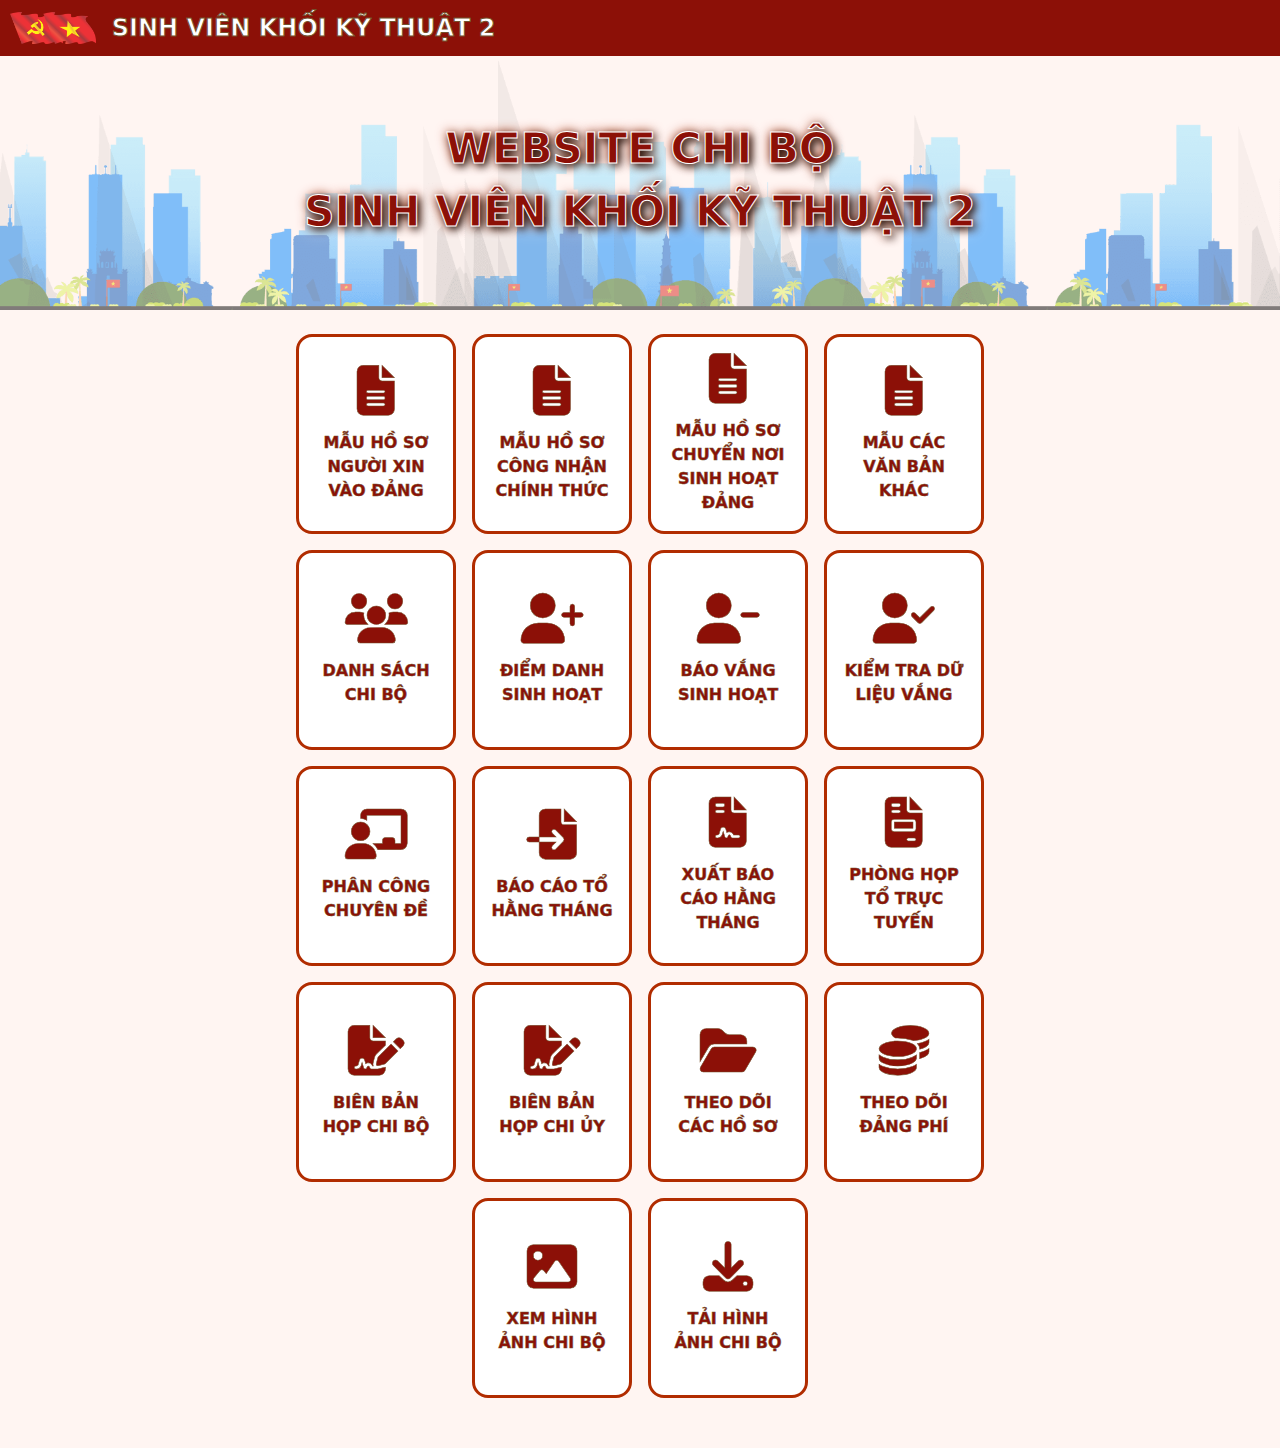
<file: index.html>
<!DOCTYPE html>
<html lang="vi">

<head>
    <meta charset="UTF-8">
    <meta name="viewport" content="width=device-width, initial-scale=1.0">
    <link rel="stylesheet" href="./css/style.css">
    <title>SINH VIÊN KỸ THUẬT 2</title>
</head>

<body>
    <!-- Menu ngang -->
    <header>
        <img class="logo" src="./assets/pictures/logo-dang.PNG" alt="Logo">
        <h1>SINH VIÊN KHỐI KỸ THUẬT 2</h1>
    </header>

    <!-- Tiêu đề trang -->
    <main class="main-content">
        <div class="page-title">
            <h1>WEBSITE CHI BỘ <br> SINH VIÊN KHỐI KỸ THUẬT 2</h1>
        </div>

        <!-- Nội dung -->
        <div class="sub-content"></div>
    </main>
</body>

<script type="module" src="./js/index.js"></script>

</html>
</file>
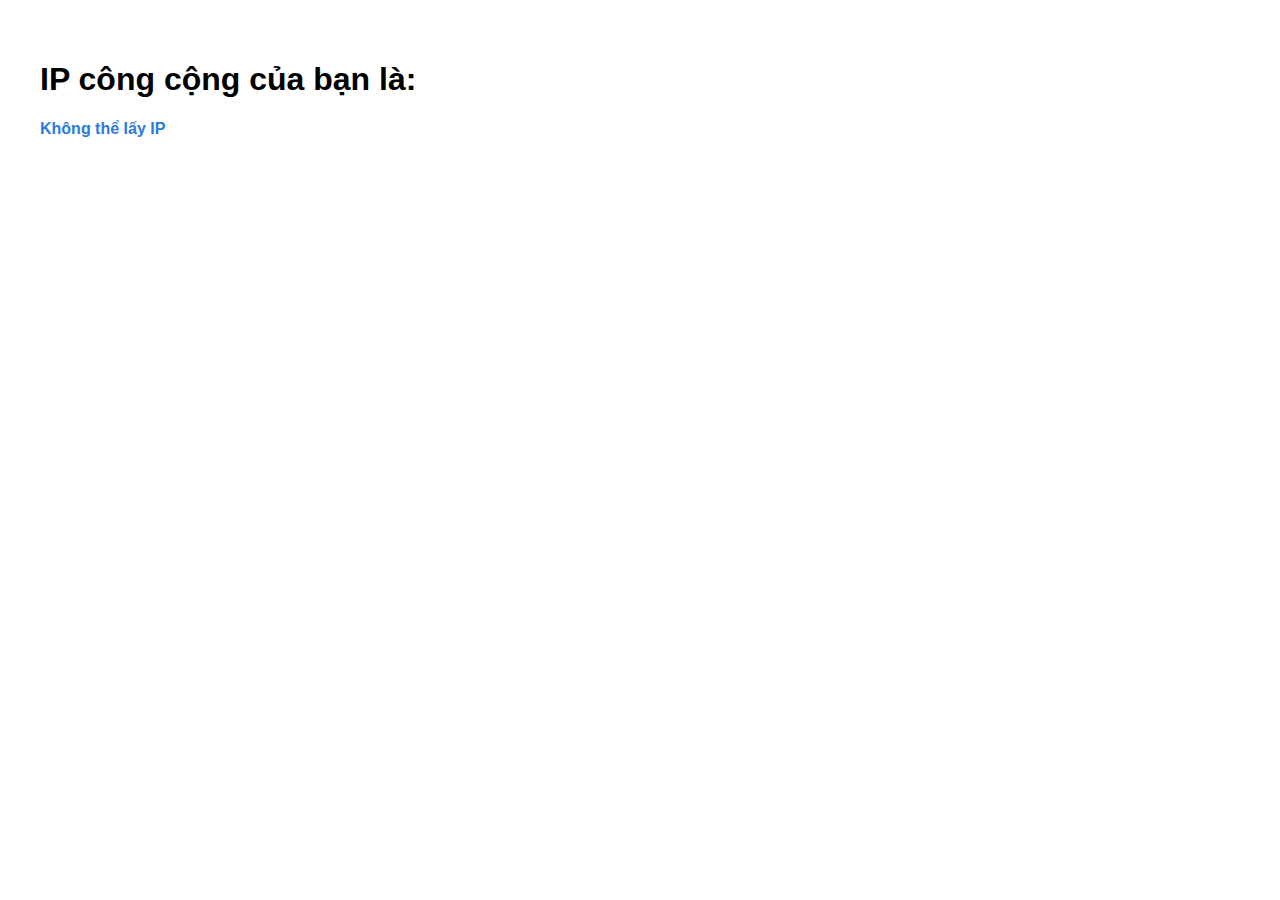
<file: view/sinh-hoat-diem-danh.html>
<!DOCTYPE html>
<html lang="vi">

<head>
    <meta charset="UTF-8">
    <meta name="viewport" content="width=device-width, initial-scale=1.0">
    <title>Hiển thị IP hiện tại</title>
    <style>
        body {
            font-family: Arial, sans-serif;
            padding: 2rem;
        }

        #ip {
            font-weight: bold;
            color: #2a7ae2;
        }
    </style>
</head>

<body>
    <h1>IP công cộng của bạn là:</h1>
    <p id="ip">Đang lấy IP...</p>

    <script>
        async function getPublicIP() {
            try {
                const response = await fetch('https://api.ipify.org?format=json');
                const data = await response.json();
                document.getElementById('ip').textContent = data.ip;
            } catch (error) {
                document.getElementById('ip').textContent = 'Không thể lấy IP';
                console.error(error);
            }
        }

        getPublicIP();
    </script>
</body>

</html>
</file>
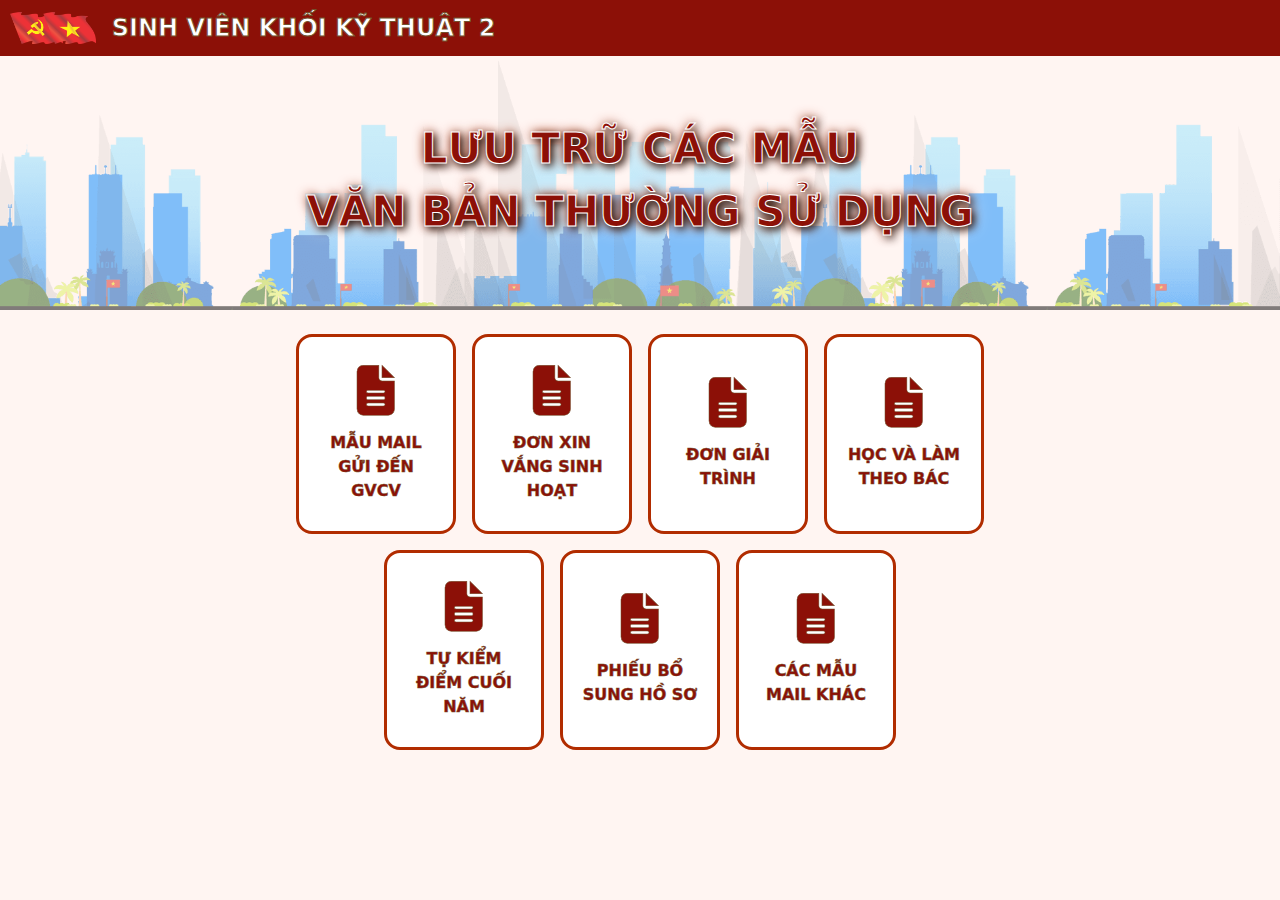
<file: view/van-ban-khac.html>
<!DOCTYPE html>
<html lang="vi">

<head>
    <meta charset="UTF-8">
    <meta name="viewport" content="width=device-width, initial-scale=1.0">
    <link rel="stylesheet" href="../css/style.css">
    <title>SINH VIÊN KỸ THUẬT 2</title>
</head>

<body>
    <!-- Menu ngang -->
    <header>
        <img class="logo" src="../assets/pictures/logo-dang.PNG" alt="Logo">
        <h1>SINH VIÊN KHỐI KỸ THUẬT 2</h1>
    </header>

    <!-- Tiêu đề trang -->
    <main class="main-content">
        <div class="page-title">
            <h1>LƯU TRỮ CÁC MẪU <br> VĂN BẢN THƯỜNG SỬ DỤNG</h1>
        </div>

        <!-- Nội dung -->
        <div class="sub-content"></div>
    </main>
</body>

<script type="module" src="../js/van-ban-khac.js"></script>

</html>
</file>
<file: css/style.css>
@import url(./reset.css);
@import url(./header.css);
@import url(./text.css);
@import url(./pageTitle.css);
@import url(./subContain.css);
@import url(./card.css);
@import url(./boxInfo.css);
@import url(./table.css);
@import url(./input.css);

@import url("https://cdnjs.cloudflare.com/ajax/libs/font-awesome/6.5.2/css/all.min.css");

:root {
    --theme-color-1: #8C1007;
    --theme-color-2: #B12C00;
    --theme-color-3: #DC3C22;
    --theme-color-4: #F5CBCB;
    --theme-color-5: #FFEAEA;

    --theme-color-bg: #FFF5F2;
    --theme-color-red: #D71313;
    --theme-color-border: #74512D;
}


/* ========== BASIC HARD RESET ========== */
*,
*::before,
*::after {
    box-sizing: border-box;
}

* {
    margin: 0;
    padding: 0;
    font: inherit;
}

html,
body {
    height: 100%;
    font-family: system-ui, "Segoe UI", "Helvetica Neue", Arial, sans-serif;
    background-color: var(--theme-color-bg);
    font-size: 16px;
}

img,
picture,
video,
canvas,
svg {
    display: block;
    max-width: 100%;
}

ol,
ul,
menu {
    list-style-position: inside;
}

li {
    margin-bottom: 6px;
}

a {
    color: var(--theme-color-1);
    text-decoration: none;
}

table {
    border-collapse: collapse;
    border-spacing: 0;
}

form {
    width: 100%;
}

:root {
    -webkit-text-size-adjust: 100%;
}
</file>
